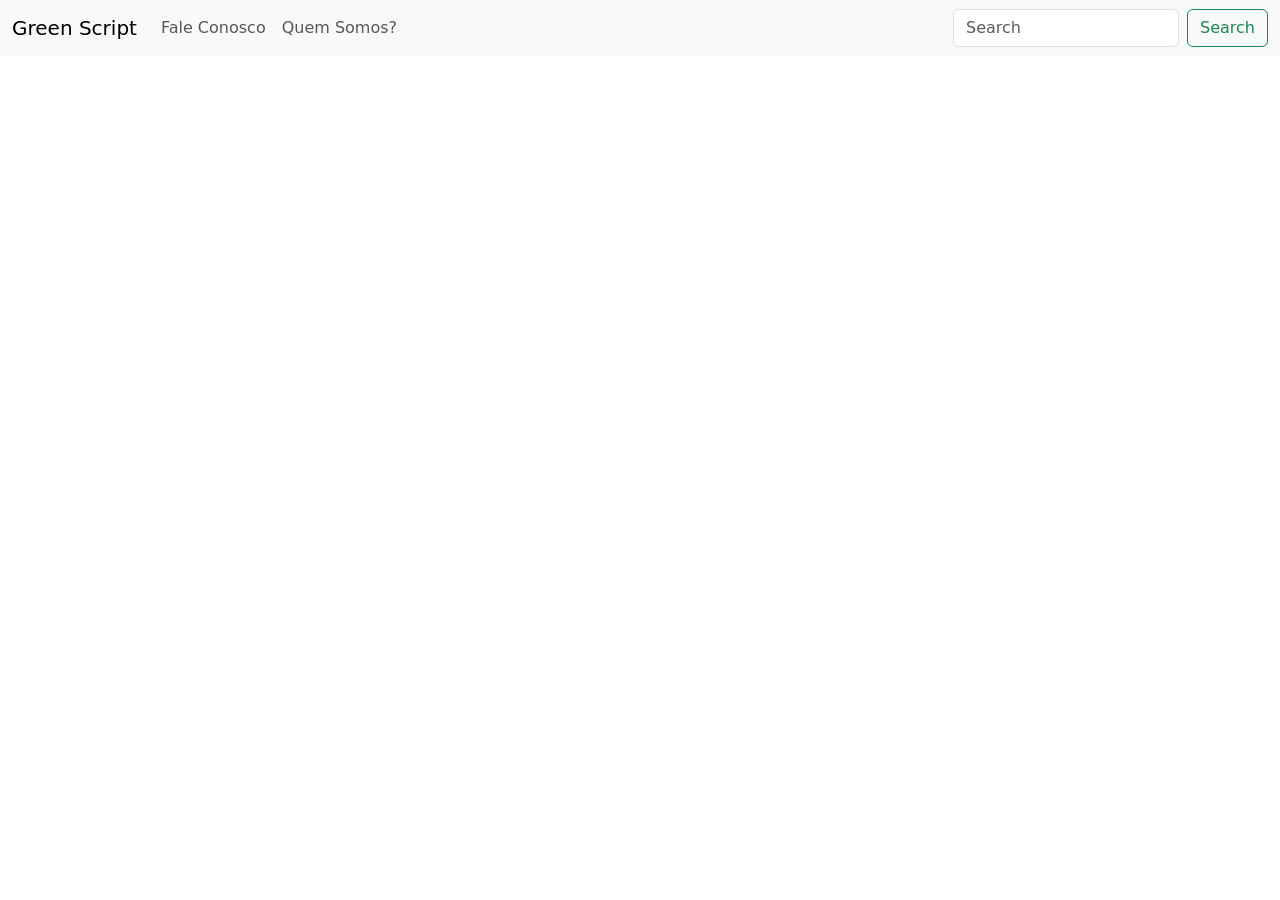
<file: index.html>
<!DOCTYPE html>
<html lang="pt-br">
<head>
    <meta charset="UTF-8">
    <meta name="viewport" content="width=device-width, initial-scale=1.0">
    <title>Green Script</title>

    <link href="https://cdn.jsdelivr.net/npm/bootstrap@5.3.8/dist/css/bootstrap.min.css" rel="stylesheet" integrity="sha384-sRIl4kxILFvY47J16cr9ZwB07vP4J8+LH7qKQnuqkuIAvNWLzeN8tE5YBujZqJLB" crossorigin="anonymous">

    <script defer src="https://cdn.jsdelivr.net/npm/bootstrap@5.3.8/dist/js/bootstrap.bundle.min.js" integrity="sha384-FKyoEForCGlyvwx9Hj09JcYn3nv7wiPVlz7YYwJrWVcXK/BmnVDxM+D2scQbITxI" crossorigin="anonymous"></script>

    <script type="module" src="assets/js/lib.js"></script>
</head>
<body>
    <gs-navbar></gs-navbar>

</body>
</html>
</file>
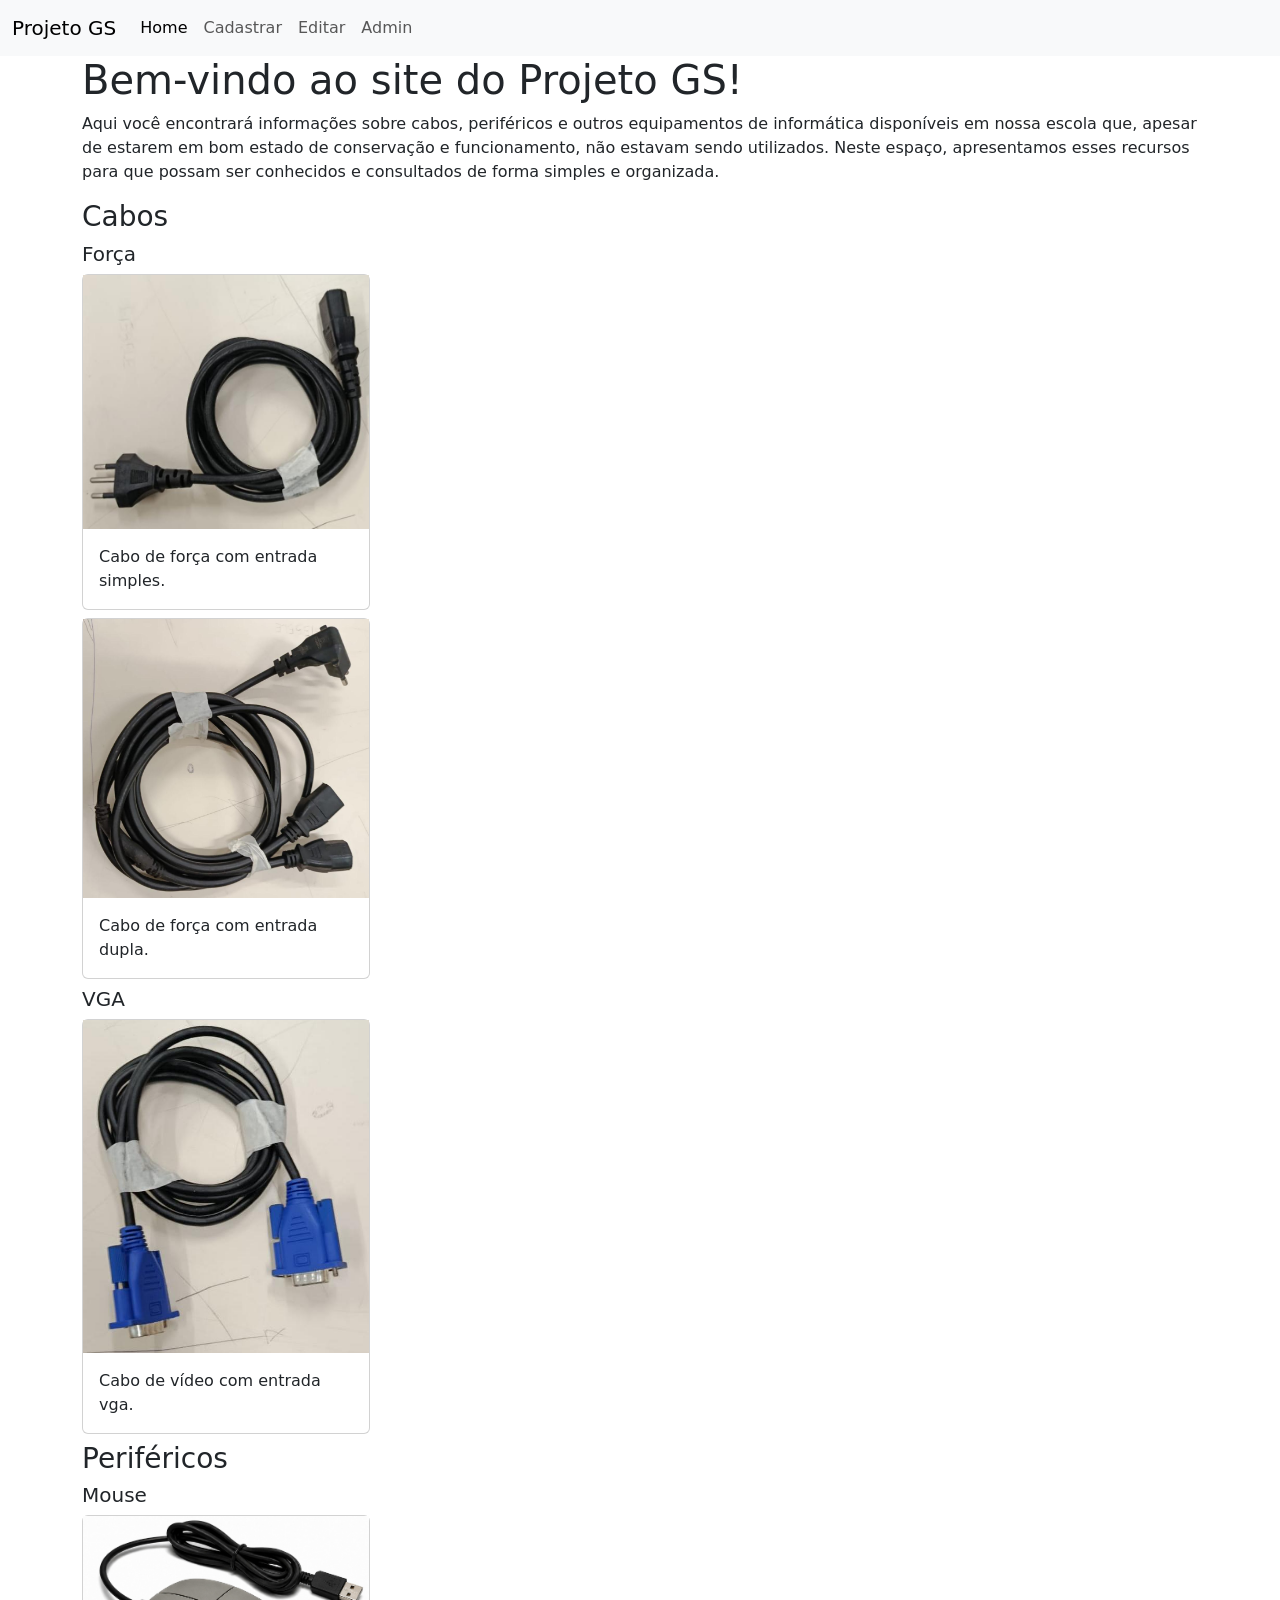
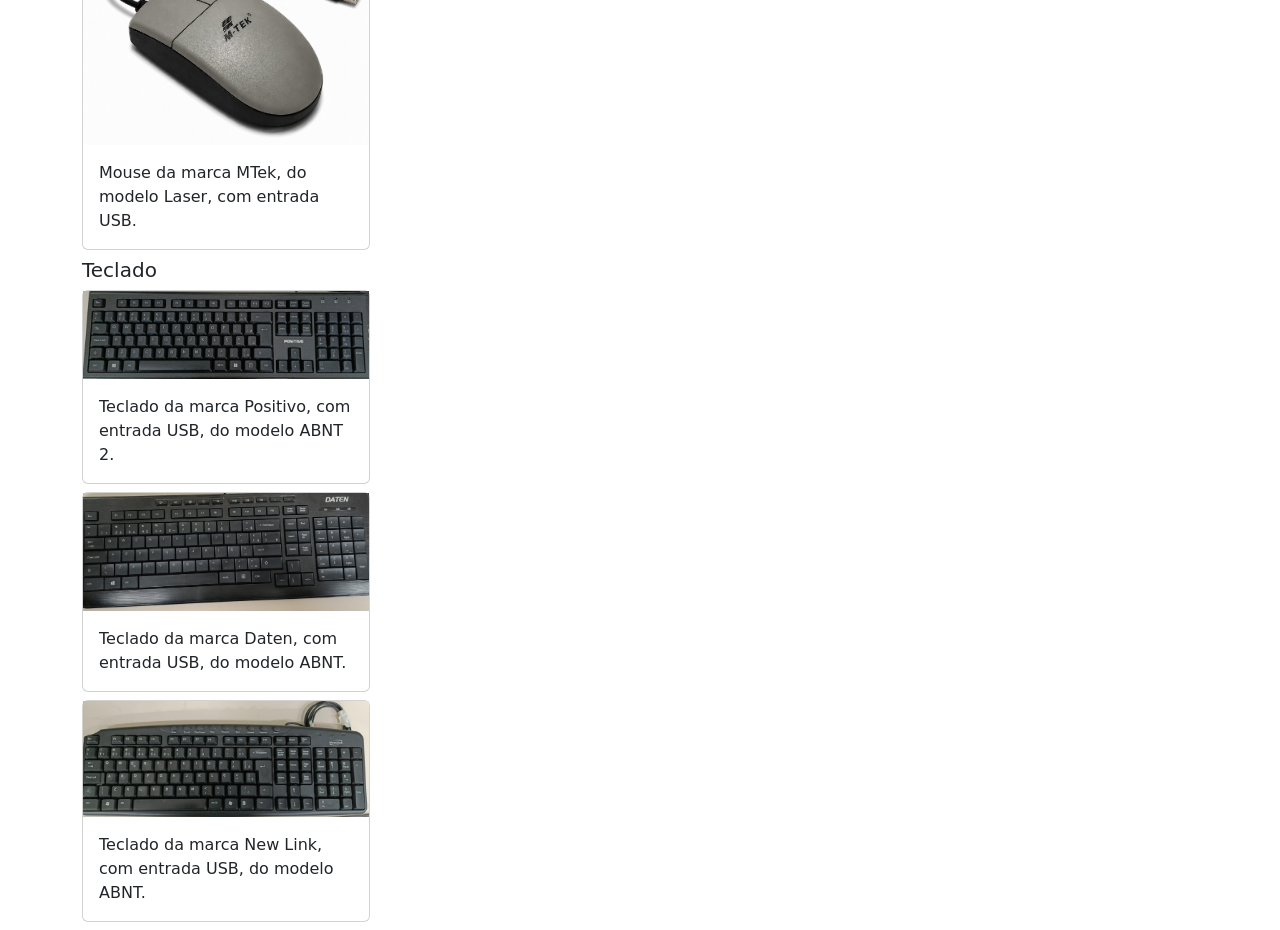
<file: Projeto/index.html>
<!DOCTYPE html>
<html lang="pt-br">

<head>
    <meta charset="UTF-8">
    <meta name="viewport" content="width=device-width, initial-scale=1.0">
    <title>Green Script</title>
    <link href="https://cdn.jsdelivr.net/npm/bootstrap@5.3.8/dist/css/bootstrap.min.css" rel="stylesheet"
        integrity="sha384-sRIl4kxILFvY47J16cr9ZwB07vP4J8+LH7qKQnuqkuIAvNWLzeN8tE5YBujZqJLB" crossorigin="anonymous">
    <script defer src="https://cdn.jsdelivr.net/npm/bootstrap@5.3.8/dist/js/bootstrap.bundle.min.js"
        integrity="sha384-FKyoEForCGlyvwx9Hj09JcYn3nv7wiPVlz7YYwJrWVcXK/BmnVDxM+D2scQbITxI"
        crossorigin="anonymous"></script>
</head>

<body>
    <header>
        <nav class="navbar navbar-expand-lg bg-body-tertiary">
            <div class="container-fluid">
                <a class="navbar-brand">Projeto GS</a>
                <button class="navbar-toggler" type="button" data-bs-toggle="collapse" data-bs-target="#navbarNav"
                    aria-controls="navbarNav" aria-expanded="false" aria-label="Toggle navigation">
                    <span class="navbar-toggler-icon"></span>
                </button>
                <div class="collapse navbar-collapse" id="navbarNav">
                    <ul class="navbar-nav">
                        <li class="nav-item">
                            <a class="nav-link active" aria-current="page" href="index.html">Home</a>
                        </li>
                        <li class="nav-item">
                            <a class="nav-link" href="pages/cadastrar_produto.html">Cadastrar</a>
                        </li>
                        <li class="nav-item">
                            <a class="nav-link" href="pages/editar_produto.html">Editar</a>
                        </li>
                        <li class="nav-item">
                            <a class="nav-link" href="pages/admin.html">Admin</a>
                        </li>
                    </ul>
                </div>
            </div>
        </nav>
    </header>
    <main>
        <div class="container">
            <section>
                <h1>Bem-vindo ao site do Projeto GS!</h1>
                <p>
                    Aqui você encontrará informações sobre cabos, periféricos e outros equipamentos de informática
                    disponíveis em
                    nossa escola que, apesar de estarem em bom estado de conservação e funcionamento, não estavam sendo
                    utilizados.
                    Neste espaço, apresentamos esses recursos para que possam ser conhecidos e consultados de forma
                    simples
                    e
                    organizada.
                </p>
            </section>
            <section>
                <div>
                    <h3>Cabos</h3>
                    <h5>Força</h5>
                    <div class="card mt-2" style="width: 18rem;">
                        <img src="assets/img/forca_simples.jpeg" alt="">
                        <div class="card-body">
                            <p class="card-text">Cabo de força com entrada simples.</p>
                        </div>
                    </div>
                    <div class="card mt-2 mb-2" style="width: 18rem;">
                        <img src="assets/img/forca_duplo.jpeg" alt="">
                        <div class="card-body">
                            <p class="card-text"> Cabo de força com entrada dupla.</p>
                        </div>
                    </div>
                    <h5>VGA</h5>
                    <div class="card mt-2 mb-2" style="width: 18rem;">
                        <img src="assets/img/vga.jpeg" alt="">
                        <div class="card-body">
                            <p class="card-text">Cabo de vídeo com entrada vga.</p>
                        </div>
                    </div>
                </div>
            </section>
            <section>
                <div class="mt-2">
                    <h3>Periféricos</h3>
                    <h5>Mouse</h5>
                    <div class="card mt-2 mb-2" style="width: 18rem;">
                        <img src="assets/img/mouse_mtek.jpeg" alt="">
                        <div class="card-body">
                            <p class="card-text">Mouse da marca MTek, do modelo Laser, com entrada USB.</p>
                        </div>
                    </div>
                    <h5>Teclado</h5>
                    <div class="card mt-2 mb-2" style="width: 18rem;">
                        <img src="assets/img/teclado_positivo_abnt2.jpeg" alt="">
                        <div class="card-body">
                            <p class="card-text">Teclado da marca Positivo, com entrada USB, do modelo ABNT 2.</p>
                        </div>
                    </div>
                    <div class="card mt-2 mb-2" style="width: 18rem;">
                        <img src="assets/img/teclado_daten_abnt.jpeg" alt="">
                        <div class="card-body">
                            <p class="card-text">Teclado da marca Daten, com entrada USB, do modelo ABNT.</p>
                        </div>
                    </div>
                    <div class="card mt-2 mb-2" style="width: 18rem;">
                        <img src="assets/img/teclado_new_link_abnt.jpeg" alt="">
                        <div class="card-body">
                            <p class="card-text">Teclado da marca New Link, com entrada USB, do modelo ABNT.</p>
                        </div>
                    </div>
                </div>
            </section>
        </div>
    </main>
</body>

</html>
</file>
